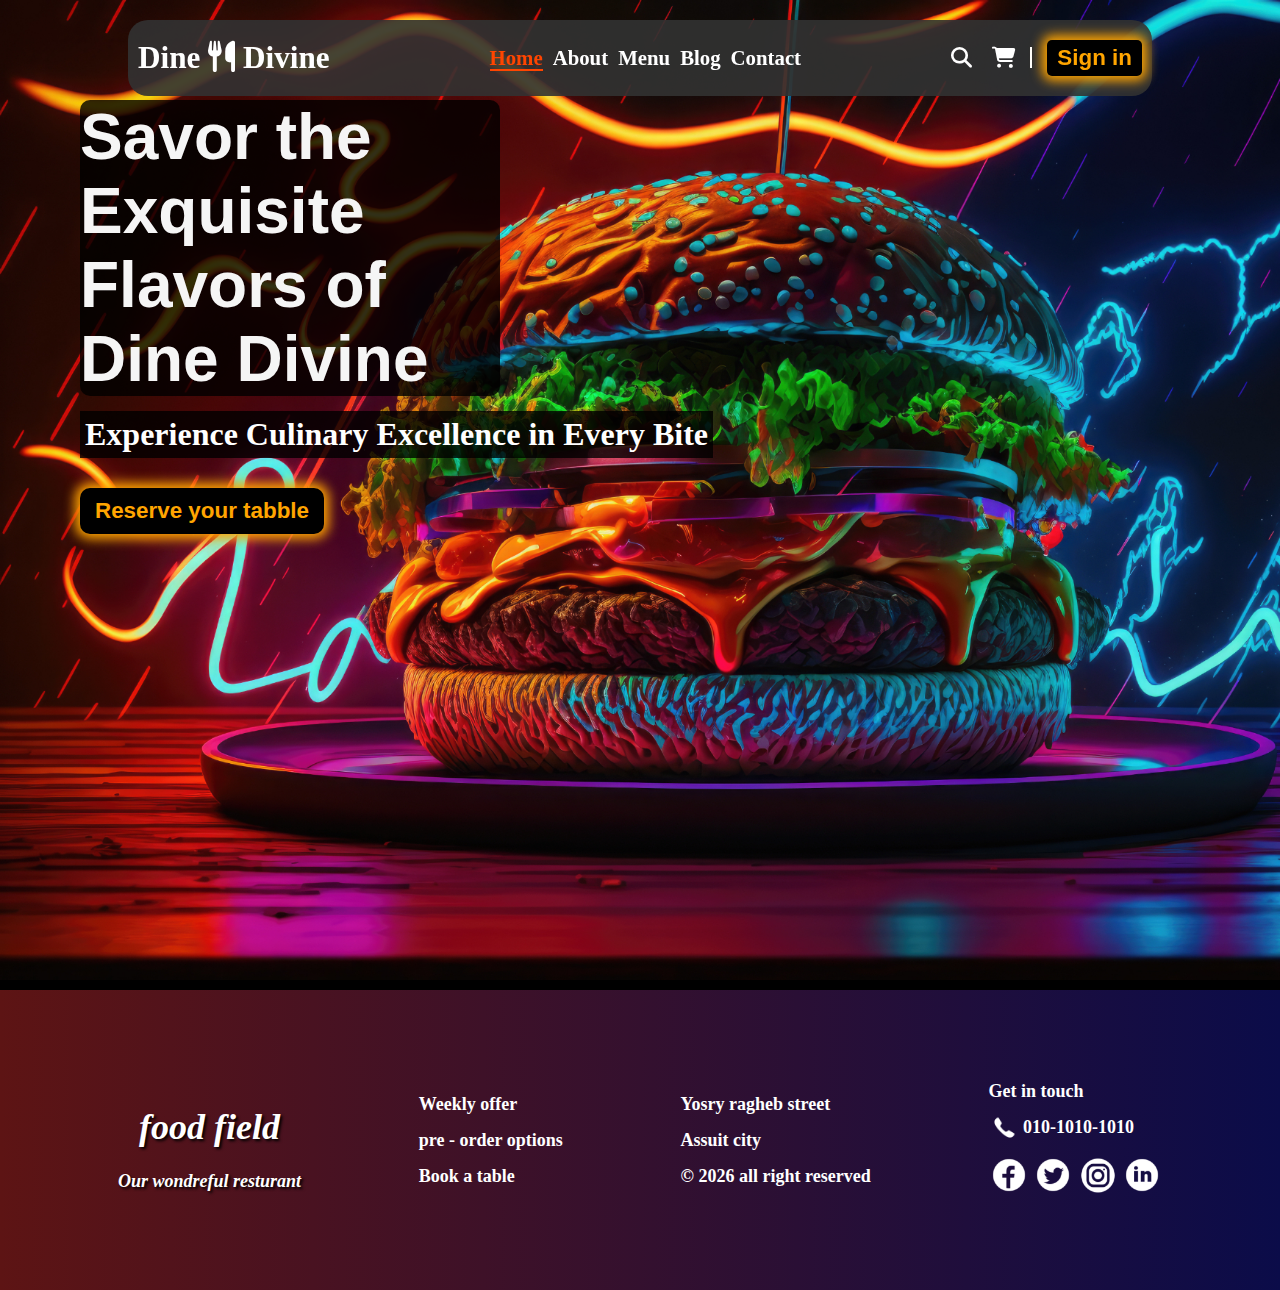
<file: Home and Footer/index.html>
<!DOCTYPE html>
<html lang="en">
  <head>
    <meta charset="UTF-8" />
    <meta name="viewport" content="width=device-width, initial-scale=1.0" />
    <title>Home</title>
    <link
      rel="stylesheet"
      href="https://cdnjs.cloudflare.com/ajax/libs/font-awesome/6.7.2/css/all.min.css"
      integrity="sha512-Evv84Mr4kqVGRNSgIGL/F/aIDqQb7xQ2vcrdIwxfjThSH8CSR7PBEakCr51Ck+w+/U6swU2Im1vVX0SVk9ABhg=="
      crossorigin="anonymous"
      referrerpolicy="no-referrer"
    />
    <link rel="stylesheet" href="Stylesheets/home.css" />
    <link rel="stylesheet" href="Stylesheets/footer.css" />
  </head>
  <body>
    <div id="home" class="main">
      <nav>
        <h2>Dine <i class="fa-solid fa-utensils"></i> Divine</h2>
        <ul>
          <li>
            <a class="active" id="homeLink" href="#home">Home</a>
          </li>
          <li><a href="#">About</a></li>
          <li><a href="#">Menu</a></li>
          <li><a href="#">Blog</a></li>
          <li>
            <a id="contactLink" href="#contact">Contact</a>
          </li>
        </ul>
        <div class="buttons">
          <i class="fa-solid fa-magnifying-glass"></i>
          <i class="fa-solid fa-cart-shopping"></i>
          <button onclick="formToggle()" type="submit">Sign in</button>
        </div>
      </nav>
      <form id="form1" action="">
        <span onclick="formToggle()">X</span>
        <label for="email">Email: </label>
        <input id="email" type="email" />
        <label for="password">Password: </label>
        <input id="password" type="password" />
        <input type="submit" />
      </form>
      <div class="paragraphs">
        <h1>Savor the Exquisite Flavors of Dine Divine</h1>
        <p>Experience Culinary Excellence in Every Bite</p>
        <button>Reserve your tabble</button>
      </div>
    </div>
    <footer id="contact">
      <div id="flexParent">
        <!-- left -->
        <div id="leftWords">
          <h1>food field</h1>

          <p>Our wondreful resturant <br /></p>
        </div>

        <!-- center -->
        <div id="centerWords">
          Weekly offer <br />
          pre - order options <br />
          Book a table
        </div>
        <!-- third -->
        <div id="thirdWords"></div>
        <!-- last -->
        <div id="contactWords">
          Get in touch <br />
          <span>
            <img class="phone" src="./Footer imgs/Phone.png" alt="" />
            <a href="tel"> 010-1010-1010</a></span
          ><br />

          <a href="#">
            <img src="./Footer imgs/Facebook Circled.png" alt=""
          /></a>
          <a href="#">
            <img src="./Footer imgs/Twitter Circled.png" alt=""
          /></a>
          <a href="#">
            <img src="./Footer imgs/Instagram Circle.png" alt=""
          /></a>
          <a href="#">
            <img src="./Footer imgs/LinkedIn Circled.png" alt=""
          /></a>
        </div>
      </div>
    </footer>
    <script>
      // DOM elements
      const date = new Date();
      const year = date.getFullYear();
      const form = document.querySelector("#form1");
      const links = document.querySelectorAll("li a");
      const thirdWords = document.querySelector("#thirdWords");

      thirdWords.innerHTML = `Yosry ragheb street <br />
          Assuit city <br />
          &copy; ${year} all right reserved
        `;

      // links add and remove style
      links.forEach((el) =>
        el.addEventListener("click", () => {
          links.forEach((el) => {
            el.classList.remove("active");
          });
          el.classList.add("active");
        })
      );

      // form appear and disappear
      function formToggle() {
        form.classList.toggle("form");
      }
      form.addEventListener("submit", function (e) {
        e.preventDefault();
      });
    </script>
  </body>
</html>
</file>
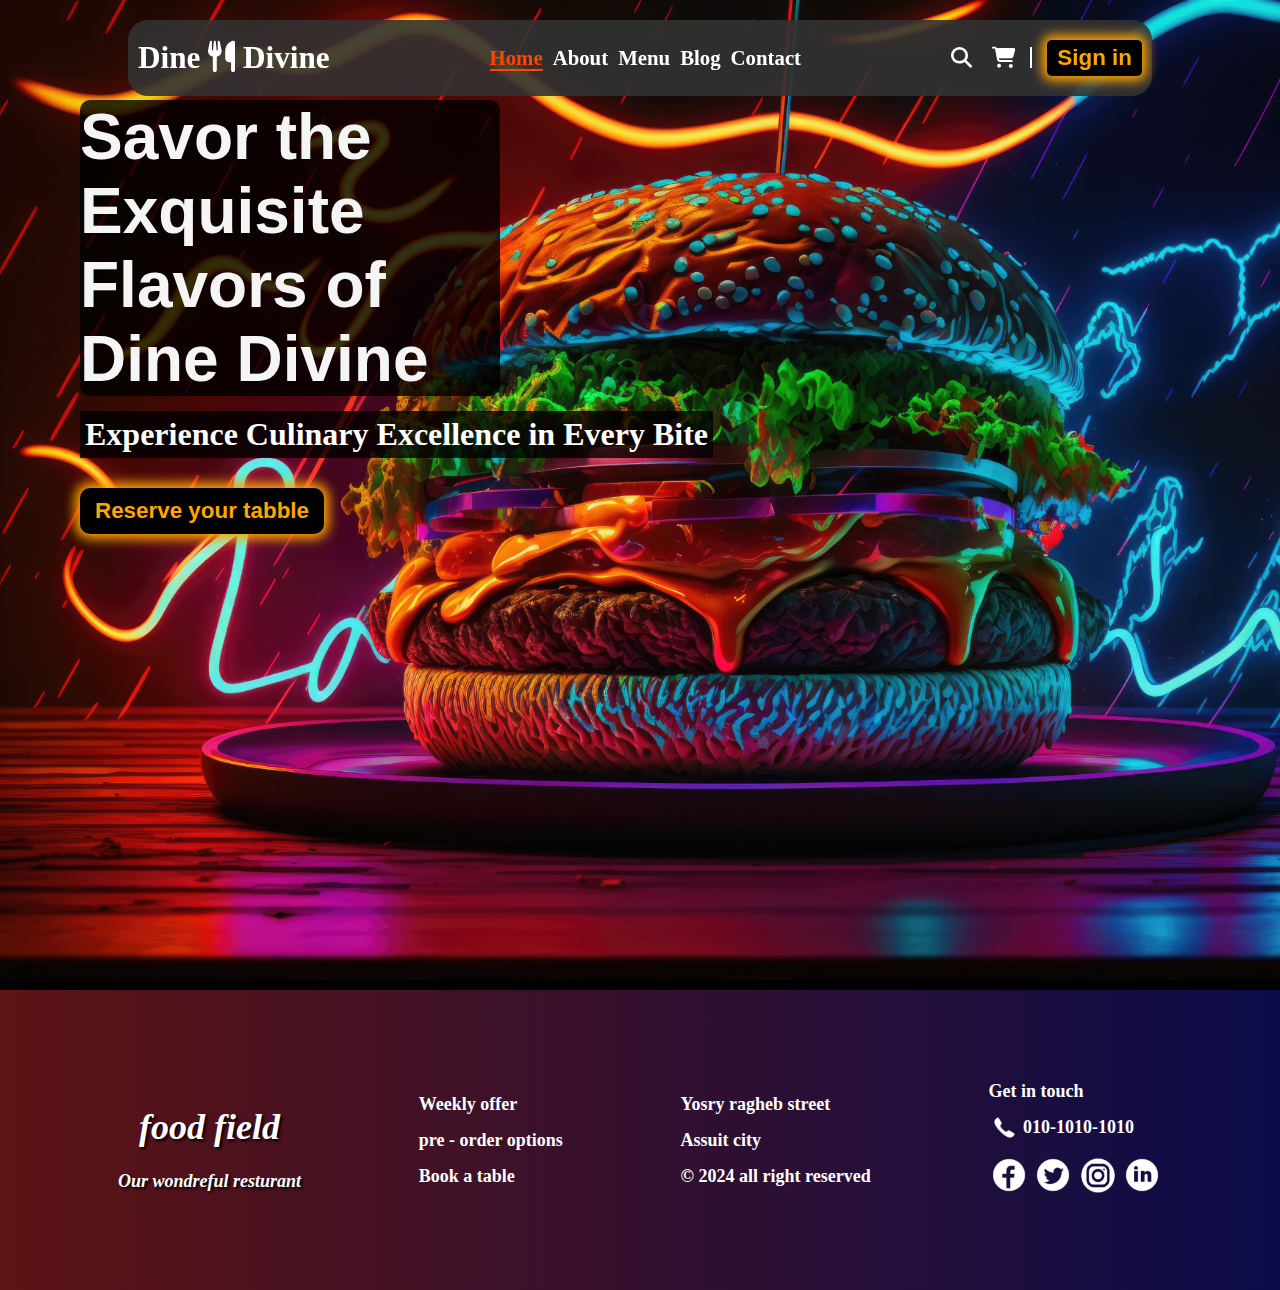
<file: home footer/index.html>
<!DOCTYPE html>
<html lang="en">
  <head>
    <meta charset="UTF-8" />
    <meta name="viewport" content="width=device-width, initial-scale=1.0" />
    <title>Home</title>
    <link
      rel="stylesheet"
      href="https://cdnjs.cloudflare.com/ajax/libs/font-awesome/6.7.2/css/all.min.css"
      integrity="sha512-Evv84Mr4kqVGRNSgIGL/F/aIDqQb7xQ2vcrdIwxfjThSH8CSR7PBEakCr51Ck+w+/U6swU2Im1vVX0SVk9ABhg=="
      crossorigin="anonymous"
      referrerpolicy="no-referrer"
    />
    <link rel="stylesheet" href="home.css" />
    <link rel="stylesheet" href="footer.css" />
  </head>
  <body>
    <div id="home" class="main">
      <nav>
        <h2>Dine <i class="fa-solid fa-utensils"></i> Divine</h2>
        <ul>
          <li>
            <a class="active" id="homeLink" href="#home">Home</a>
          </li>
          <li><a href="#">About</a></li>
          <li><a href="#">Menu</a></li>
          <li><a href="#">Blog</a></li>
          <li>
            <a id="contactLink" href="#contact">Contact</a>
          </li>
        </ul>
        <div class="buttons">
          <i class="fa-solid fa-magnifying-glass"></i>
          <i class="fa-solid fa-cart-shopping"></i>
          <button onclick="formToggle()" type="submit">Sign in</button>
        </div>
      </nav>
      <form id="form1" action="">
        <span onclick="formToggle()">X</span>
        <label for="email">Email: </label>
        <input id="email" type="email" />
        <label for="password">Password: </label>
        <input id="password" type="password" />
        <input type="submit" />
      </form>
      <div class="paragraphs">
        <h1>Savor the Exquisite Flavors of Dine Divine</h1>
        <p>Experience Culinary Excellence in Every Bite</p>
        <button>Reserve your tabble</button>
      </div>
    </div>
    <footer id="contact">
      <div id="flexParent">
        <!-- left -->
        <div id="leftWords">
          <h1>food field</h1>

          <p>Our wondreful resturant <br /></p>
        </div>

        <!-- center -->
        <div id="centerWords">
          Weekly offer <br />
          pre - order options <br />
          Book a table
        </div>
        <!-- third -->
        <div id="thirdWords">
          Yosry ragheb street <br />
          Assuit city <br />
          &copy; 2024 all right reserved
        </div>
        <!-- last -->
        <div id="contactWords">
          Get in touch <br />
          <span>
            <img class="phone" src="./footer imgs/Phone.png" alt="" />
            <a href="tel"> 010-1010-1010</a></span
          ><br />

          <a href="#">
            <img src="./footer imgs/Facebook Circled.png" alt=""
          /></a>
          <a href="#">
            <img src="./footer imgs/Twitter Circled.png" alt=""
          /></a>
          <a href="#">
            <img src="./footer imgs/Instagram Circle.png" alt=""
          /></a>
          <a href="#">
            <img src="./footer imgs/LinkedIn Circled.png" alt=""
          /></a>
        </div>
      </div>
    </footer>
    <script>
      const form = document.querySelector("#form1");
      const links = document.querySelectorAll("li a");
      links.forEach((el) =>
        el.addEventListener("click", () => {
          links.forEach((el) => {
            el.classList.remove("active");
          });
          el.classList.add("active");
        })
      );

      function formToggle() {
        form.classList.toggle("form");
      }
      form.addEventListener("submit", function (e) {
        e.preventDefault();
      });
    </script>
  </body>
</html>
</file>
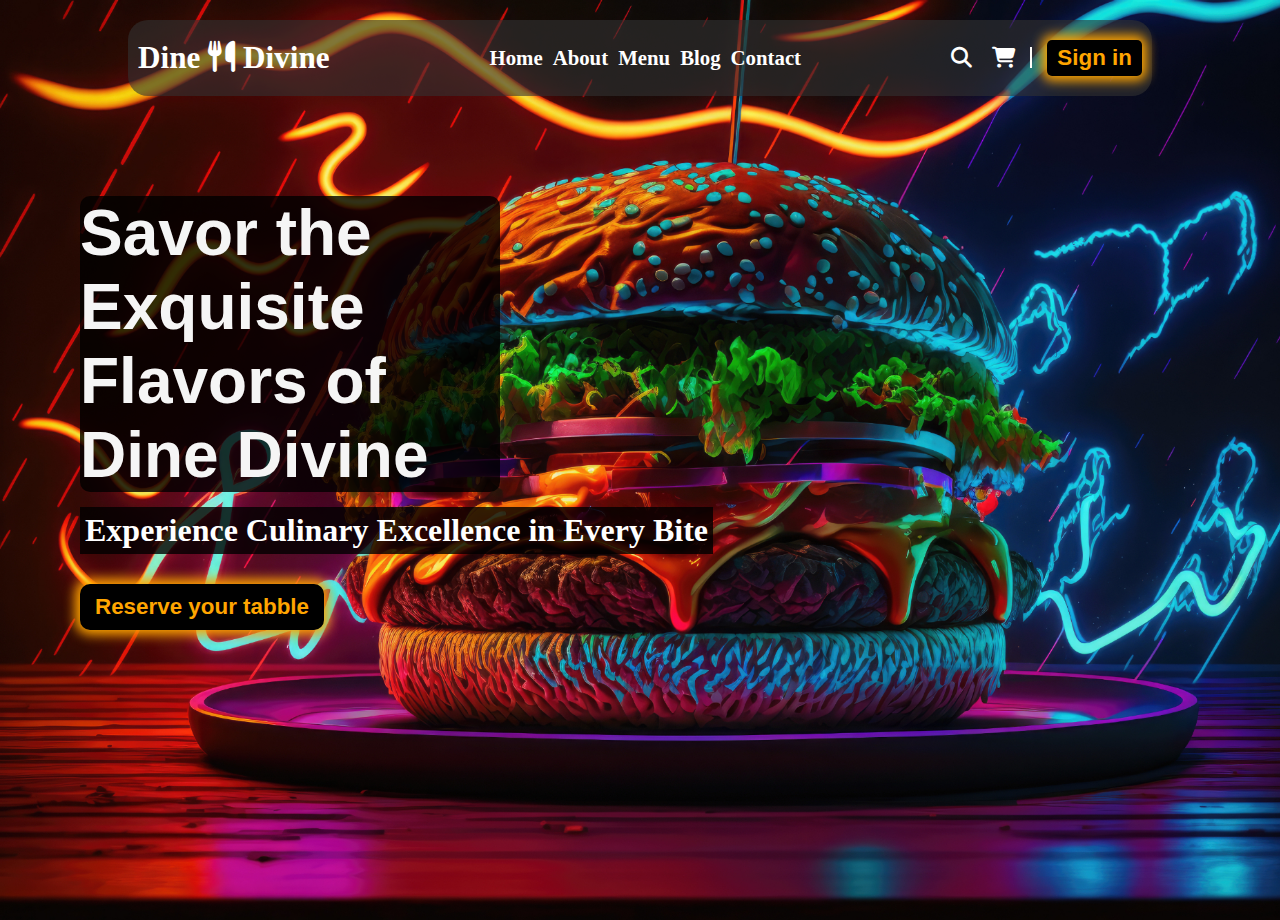
<file: home.html>
<!DOCTYPE html>
<html lang="en">
  <head>
    <meta charset="UTF-8" />
    <meta name="viewport" content="width=device-width, initial-scale=1.0" />
    <title>Home</title>
    <link
      rel="stylesheet"
      href="https://cdnjs.cloudflare.com/ajax/libs/font-awesome/6.7.2/css/all.min.css"
      integrity="sha512-Evv84Mr4kqVGRNSgIGL/F/aIDqQb7xQ2vcrdIwxfjThSH8CSR7PBEakCr51Ck+w+/U6swU2Im1vVX0SVk9ABhg=="
      crossorigin="anonymous"
      referrerpolicy="no-referrer"
    />
    <link rel="stylesheet" href="home.css" />
  </head>
  <body>
    <nav>
      <h2>Dine <i class="fa-solid fa-utensils"></i> Divine</h2>
      <ul>
        <li>Home</li>
        <li>About</li>
        <li>Menu</li>
        <li>Blog</li>
        <li>Contact</li>
      </ul>
      <div class="buttons">
        <i class="fa-solid fa-magnifying-glass"></i>
        <i class="fa-solid fa-cart-shopping"></i>
        <button onclick="formToggle()" type="submit">Sign in</button>
      </div>
    </nav>
    <form id="form1" action="">
      <span onclick="formToggle()">X</span>
      <label for="email">Email: </label>
      <input id="email" type="email" />
      <label for="password">Password: </label>
      <input id="password" type="password" />
      <input type="submit" />
    </form>
    <div class="paragraphs">
      <h1>Savor the Exquisite Flavors of Dine Divine</h1>
      <p>Experience Culinary Excellence in Every Bite</p>
      <button>Reserve your tabble</button>
    </div>
  </body>
  <script>
    const form = document.querySelector("#form1");
    function formToggle() {
      form.classList.toggle("form");
    }
    form.addEventListener("submit", function (e) {
      e.preventDefault();
    });
  </script>
</html>
</file>
<file: Home and Footer/Stylesheets/home.css>
html {
  scroll-behavior: smooth;
}
* {
  margin: 0;
  padding: 0;
  box-sizing: border-box;
  font-weight: bold;
}
.main {
  background-image: url("../Home imgs/Burger_With_Neon.jpg");
  background-size: cover;
  background-repeat: no-repeat;
  min-height: 110vh;
  overflow: hidden;
  border-bottom: 10px solid black;
}
nav {
  background-color: rgba(50, 50, 50, 0.9);
  width: 80%;
  margin: 20px 10%;
  border-radius: 20px;
  padding: 20px 10px;
  display: flex;
  justify-content: space-between;
  align-items: center;
  font-size: 1.3rem;
  position: fixed;
}
form {
  position: fixed;
  right: 100px;
  transition: 2s;
  visibility: hidden;
  scale: 0;
  display: flex;
  flex-direction: column;
}
.form {
  margin-top: 10px;
  padding: 15px;
  visibility: visible;
  background-color: black;
  padding: 10px;
  scale: 1;
}
form span {
  position: absolute;
  right: 15px;
  transition: 0.3s;
  font-size: 1.4rem;
  color: white;
  cursor: pointer;
  border-radius: 5px;
  padding: 0px 3px;
}
form label {
  color: white;
}
form input {
  margin: 10px 0;
  padding: 5px;
}
nav {
  color: white;
}
.paragraphs {
  margin-left: 80px;
}
.main h1 {
  font-family: cursive, Arial, Helvetica, sans-serif;
  font-size: 4rem;
  max-width: 35%;
  margin-top: 100px;
  border-radius: 10px;
  color: whitesmoke;
  background-color: rgb(0, 0, 0, 0.8);
  width: fit-content;
  cursor: default;
}
.main p {
  cursor: default;
  margin-top: 15px;
  font-size: 2rem;
  color: white;
  background-color: rgb(0, 0, 0, 0.8);
  width: fit-content;
  padding: 5px;
}

nav h2 {
  transition: 0.3s;
  cursor: pointer;
}
nav h2:hover {
  color: orange;
}
nav ul {
  display: flex;
  list-style: none;
}
nav ul li {
  margin-left: 10px;
  cursor: pointer;
}
nav ul li a {
  transition: 0.3s;
  color: white;
  text-decoration: none;
}
nav ul li a:hover {
  border-bottom: 2px solid orange;
}
nav ul li a:hover,
.buttons i:hover {
  color: orange;
}
a.active {
  color: orangered;
  border-bottom: 2px solid orangered;
}
.buttons button:hover,
.paragraphs button:hover,
input[type="submit"]:hover,
form span:hover {
  background-color: orange;
  color: white;
}
button {
  padding: 5px 10px;
  font-size: 1.4rem;
}

button,
input[type="submit"] {
  background-color: black;
  cursor: pointer;
  color: orange;
  box-shadow: 0px 0px 12px 5px;
}
.buttons i {
  cursor: pointer;
  padding-right: 15px;
  transition: 0.3s;
}

.buttons i:nth-child(2) {
  border-right: 2px solid white;
}
.buttons button {
  margin-left: 10px;
}
.buttons button,
input[type="submit"] {
  border: none;
  border-radius: 5px;
  transition: 0.3s;
}
.paragraphs button {
  margin-top: 30px;
  padding: 10px 15px;
  border-radius: 10px;
  border: none;
  transition: 0.3s;
}
@media (max-width: 800px) {
  .paragraphs h1 {
    font-size: 3rem;
    min-width: 280px;
  }
  .paragraphs {
    margin-left: 30px;
  }
}
@media (max-width: 600px) {
  nav {
    justify-content: center;
    flex-direction: column;
  }
  nav ul {
    flex-direction: column;
  }
}
@media (max-width: 350px) {
  .paragraphs {
    margin-left: 10px;
  }
  form {
    right: 20px;
  }
}
</file>
<file: Home and Footer/Stylesheets/footer.css>
footer {
  background-image: linear-gradient(to right, rgb(93, 20, 20), rgb(11, 12, 73));
}

footer h1,
footer p {
  text-shadow: 2px 2px 3px black;
  margin: 0;
  color: white;
  font-weight: bold;
  font-style: italic;
  text-align: center;
}
#flexParent {
  display: flex;
  justify-content: space-evenly;
  align-items: center;
  color: white;
  min-height: 300px;
  line-height: 2;
  font-size: large;
}

#leftWords {
  align-content: start;
  padding-top: 10px;
}

.phone {
  width: 30px;
  padding: 2px;
  margin-block-end: -10px;
}
footer a {
  color: white;
  text-decoration: none;
}
footer img {
  padding-top: 10px;
  width: 40px;
}
@media (max-width: 750px) {
  div#flexParent {
    flex-direction: column;
  }
}
</file>
<file: home footer/home.css>
html {
  scroll-behavior: smooth;
}
* {
  margin: 0;
  padding: 0;
  box-sizing: border-box;
  font-weight: bold;
}
.main {
  background-image: url("./home imgs/Burger_With_Neon.jpg");
  background-size: cover;
  background-repeat: no-repeat;
  min-height: 110vh;
  overflow: hidden;
  border-bottom: 10px solid black;
}
nav {
  background-color: rgba(50, 50, 50, 0.9);
  width: 80%;
  margin: 20px 10%;
  border-radius: 20px;
  padding: 20px 10px;
  display: flex;
  justify-content: space-between;
  align-items: center;
  font-size: 1.3rem;
  position: fixed;
}
form {
  position: fixed;
  right: 100px;
  transition: 2s;
  visibility: hidden;
  scale: 0;
  display: flex;
  flex-direction: column;
}
.form {
  margin-top: 10px;
  padding: 15px;
  visibility: visible;
  background-color: black;
  padding: 10px;
  scale: 1;
}
form span {
  position: absolute;
  right: 15px;
  transition: 0.3s;
  font-size: 1.4rem;
  color: white;
  cursor: pointer;
  border-radius: 5px;
  padding: 0px 3px;
}
form label {
  color: white;
}
form input {
  margin: 10px 0;
  padding: 5px;
}
nav {
  color: white;
}
.paragraphs {
  margin-left: 80px;
}
.main h1 {
  font-family: cursive, Arial, Helvetica, sans-serif;
  font-size: 4rem;
  max-width: 35%;
  margin-top: 100px;
  border-radius: 10px;
  color: whitesmoke;
  background-color: rgb(0, 0, 0, 0.8);
  width: fit-content;
  cursor: default;
}
.main p {
  cursor: default;
  margin-top: 15px;
  font-size: 2rem;
  color: white;
  background-color: rgb(0, 0, 0, 0.8);
  width: fit-content;
  padding: 5px;
}

nav h2 {
  transition: 0.3s;
  cursor: pointer;
}
nav h2:hover {
  color: orange;
}
nav ul {
  display: flex;
  list-style: none;
}
nav ul li {
  margin-left: 10px;
  cursor: pointer;
}
nav ul li a {
  transition: 0.3s;
  color: white;
  text-decoration: none;
}
nav ul li a:hover,
.buttons i:hover {
  color: orange;
  border-bottom: 2px solid orange;
}
a.active {
  color: orangered;
  border-bottom: 2px solid orangered;
}
.buttons button:hover,
.paragraphs button:hover,
input[type="submit"]:hover,
form span:hover {
  background-color: orange;
  color: white;
}
button {
  padding: 5px 10px;
  font-size: 1.4rem;
}

button,
input[type="submit"] {
  background-color: black;
  cursor: pointer;
  color: orange;
  box-shadow: 0px 0px 12px 5px;
}
.buttons i {
  cursor: pointer;
  padding-right: 15px;
  transition: 0.3s;
}

.buttons i:nth-child(2) {
  border-right: 2px solid white;
}
.buttons button {
  margin-left: 10px;
}
.buttons button,
input[type="submit"] {
  border: none;
  border-radius: 5px;
  transition: 0.3s;
}
.paragraphs button {
  margin-top: 30px;
  padding: 10px 15px;
  border-radius: 10px;
  border: none;
  transition: 0.3s;
}
@media (max-width: 800px) {
  .paragraphs h1 {
    font-size: 3rem;
    min-width: 280px;
  }
  .paragraphs {
    margin-left: 30px;
  }
}
@media (max-width: 600px) {
  nav {
    justify-content: center;
    flex-direction: column;
  }
  nav ul {
    flex-direction: column;
  }
}
@media (max-width: 350px) {
  .paragraphs {
    margin-left: 10px;
  }
  form {
    right: 20px;
  }
}
</file>
<file: home footer/footer.css>
footer {
  background-image: linear-gradient(to right, rgb(93, 20, 20), rgb(11, 12, 73));
}

footer h1,
footer p {
  text-shadow: 2px 2px 3px black;
  margin: 0;
  color: white;
  font-weight: bold;
  font-style: italic;
  text-align: center;
}
#flexParent {
  display: flex;
  justify-content: space-evenly;
  align-items: center;
  color: white;
  min-height: 300px;
  line-height: 2;
  font-size: large;
}

#leftWords {
  align-content: start;
  padding-top: 10px;
}

.phone {
  width: 30px;
  padding: 2px;
  margin-block-end: -10px;
}
footer a {
  color: white;
  text-decoration: none;
}
footer img {
  padding-top: 10px;
  width: 40px;
}
@media (max-width: 750px) {
  div#flexParent {
    flex-direction: column;
  }
}
</file>
<file: home.css>
* {
  margin: 0;
  padding: 0;
  box-sizing: border-box;
  font-weight: bold;
}
body {
  background-image: url(./imgs/Burger_With_Neon.jpg);
  background-size: cover;
  background-repeat: no-repeat;
  min-height: 100vh;
  overflow: hidden;
}
nav {
  background-color: rgba(50, 50, 50, 0.6);
  width: 80%;
  margin: 20px auto;
  border-radius: 20px;
  padding: 20px 10px;
  display: flex;
  justify-content: space-between;
  align-items: center;
  font-size: 1.3rem;
  /* min-width: 600px; */
}
form {
  position: absolute;
  right: 100px;
  transition: 2s;
  visibility: hidden;
  scale: 0;
  display: flex;
  flex-direction: column;
}
.form {
  margin-top: 10px;
  padding: 15px;
  visibility: visible;

  background-color: black;
  padding: 10px;
  scale: 1;
}
form span {
  position: absolute;
  right: 15px;
  transition: 0.3s;
  font-size: 1.4rem;
  color: white;
  cursor: pointer;
  border-radius: 5px;
  padding: 0px 3px;
}
form label {
  color: white;
}
form input {
  margin: 10px 0;
  padding: 5px;
}
nav {
  color: white;
}
.paragraphs {
  margin-left: 80px;
}
h1 {
  font-family: cursive, Arial, Helvetica, sans-serif;
  font-size: 4rem;
  max-width: 35%;
  margin-top: 100px;
  border-radius: 10px;
  color: whitesmoke;
  background-color: rgb(0, 0, 0, 0.8);
  width: fit-content;
  cursor: default;
}
p {
  cursor: default;
  margin-top: 15px;
  font-size: 2rem;
  color: white;
  background-color: rgb(0, 0, 0, 0.8);
  width: fit-content;
  padding: 5px;
}

nav h2 {
  transition: 0.3s;
  cursor: pointer;
}
nav h2:hover {
  color: orange;
}
nav ul {
  display: flex;
  list-style: none;
}
nav ul li {
  margin-left: 10px;
  cursor: pointer;
  transition: 0.3s;
}
nav ul li:hover,
.buttons i:hover {
  color: orange;
}
.buttons button:hover,
.paragraphs button:hover,
input[type="submit"]:hover,
form span:hover {
  background-color: orange;
  color: white;
}
button {
  padding: 5px 10px;
  font-size: 1.4rem;
}

button,
input[type="submit"] {
  background-color: black;
  cursor: pointer;
  color: orange;
  box-shadow: 0px 0px 12px 5px;
}
.buttons i {
  cursor: pointer;
  padding-right: 15px;
  transition: 0.3s;
}

.buttons i:nth-child(2) {
  border-right: 2px solid white;
}
.buttons button {
  margin-left: 10px;
}
.buttons button,
input[type="submit"] {
  border: none;
  border-radius: 5px;
  transition: 0.3s;
}
.paragraphs button {
  margin-top: 30px;
  padding: 10px 15px;
  border-radius: 10px;
  border: none;
  transition: 0.3s;
}
@media (max-width: 800px) {
  h1 {
    font-size: 3rem;
    min-width: 300px;
  }
  .paragraphs {
    margin-left: 30px;
  }
}
@media (max-width: 600px) {
  nav {
    justify-content: center;
    flex-direction: column;
  }
  nav ul {
    flex-direction: column;
  }
}
@media (max-width: 350px) {
  .paragraphs {
    margin-left: 10px;
  }
  form {
    right: 20px;
  }
}
</file>
